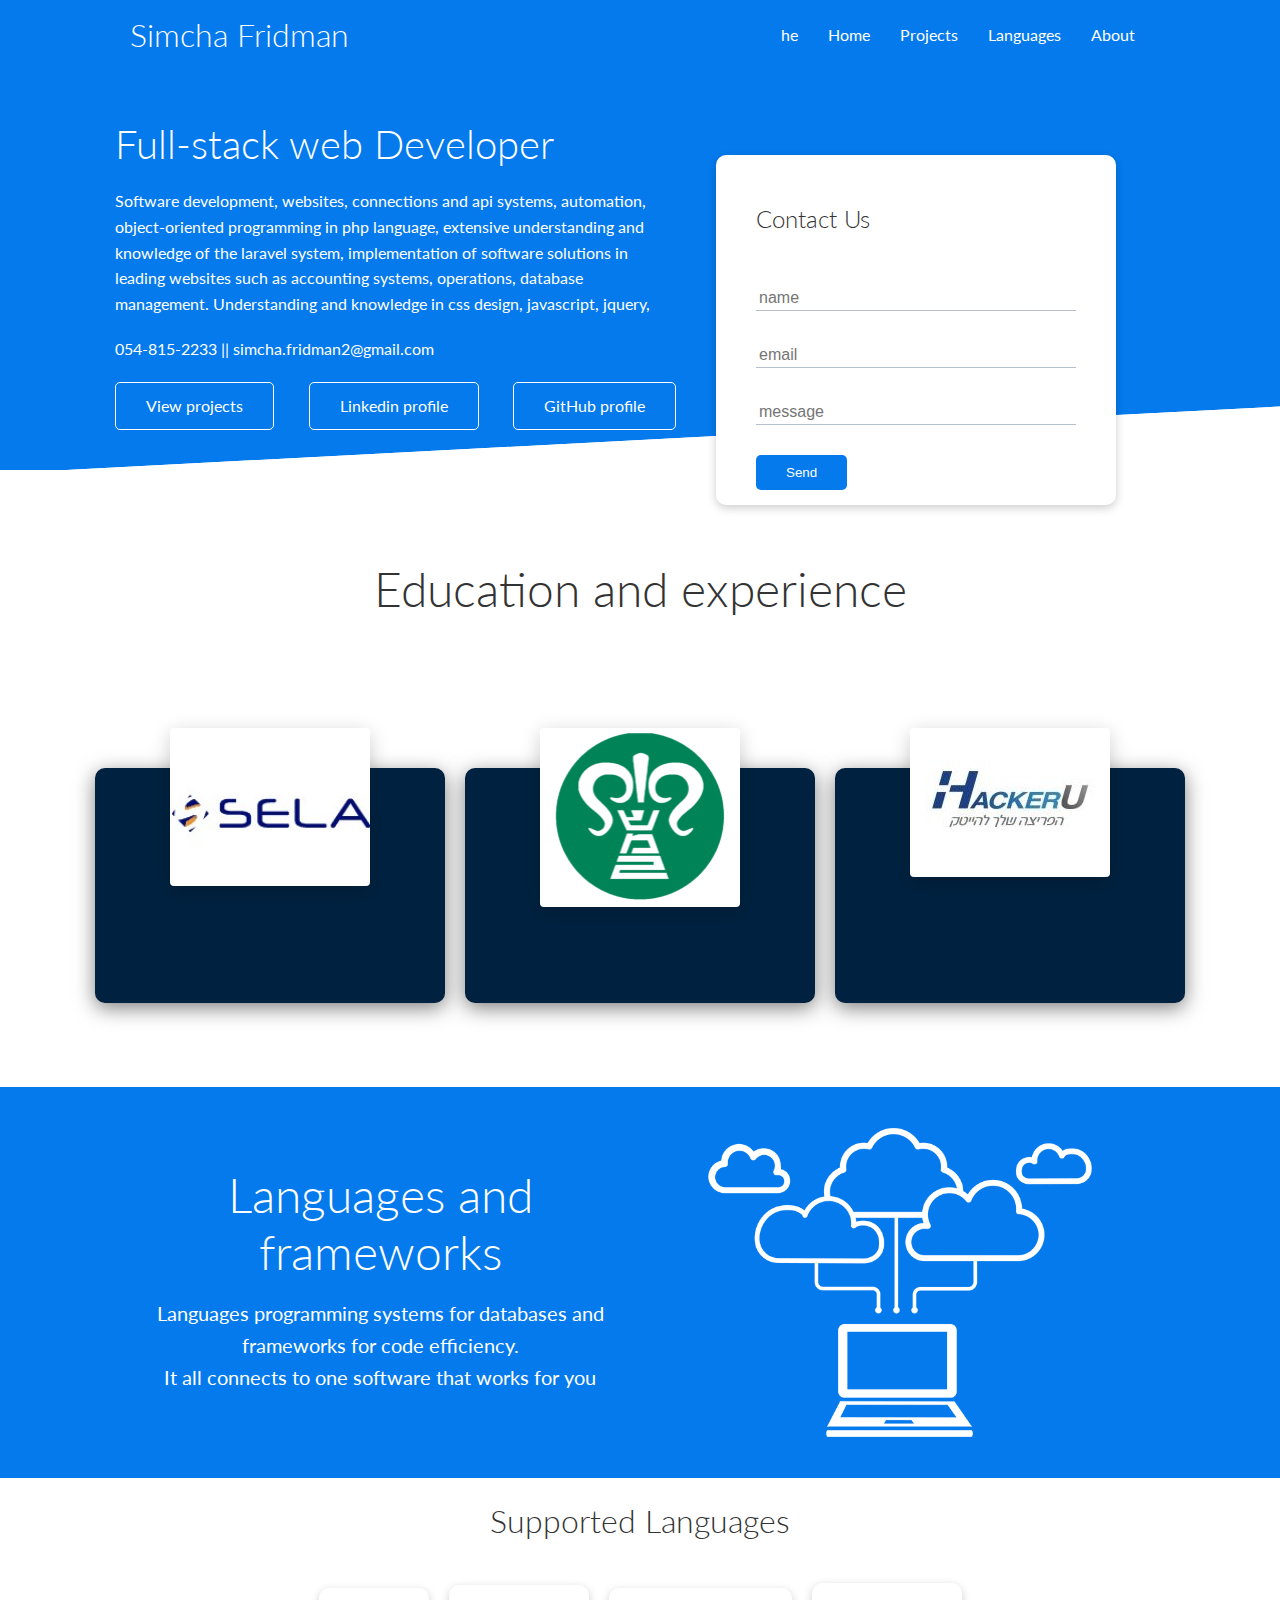
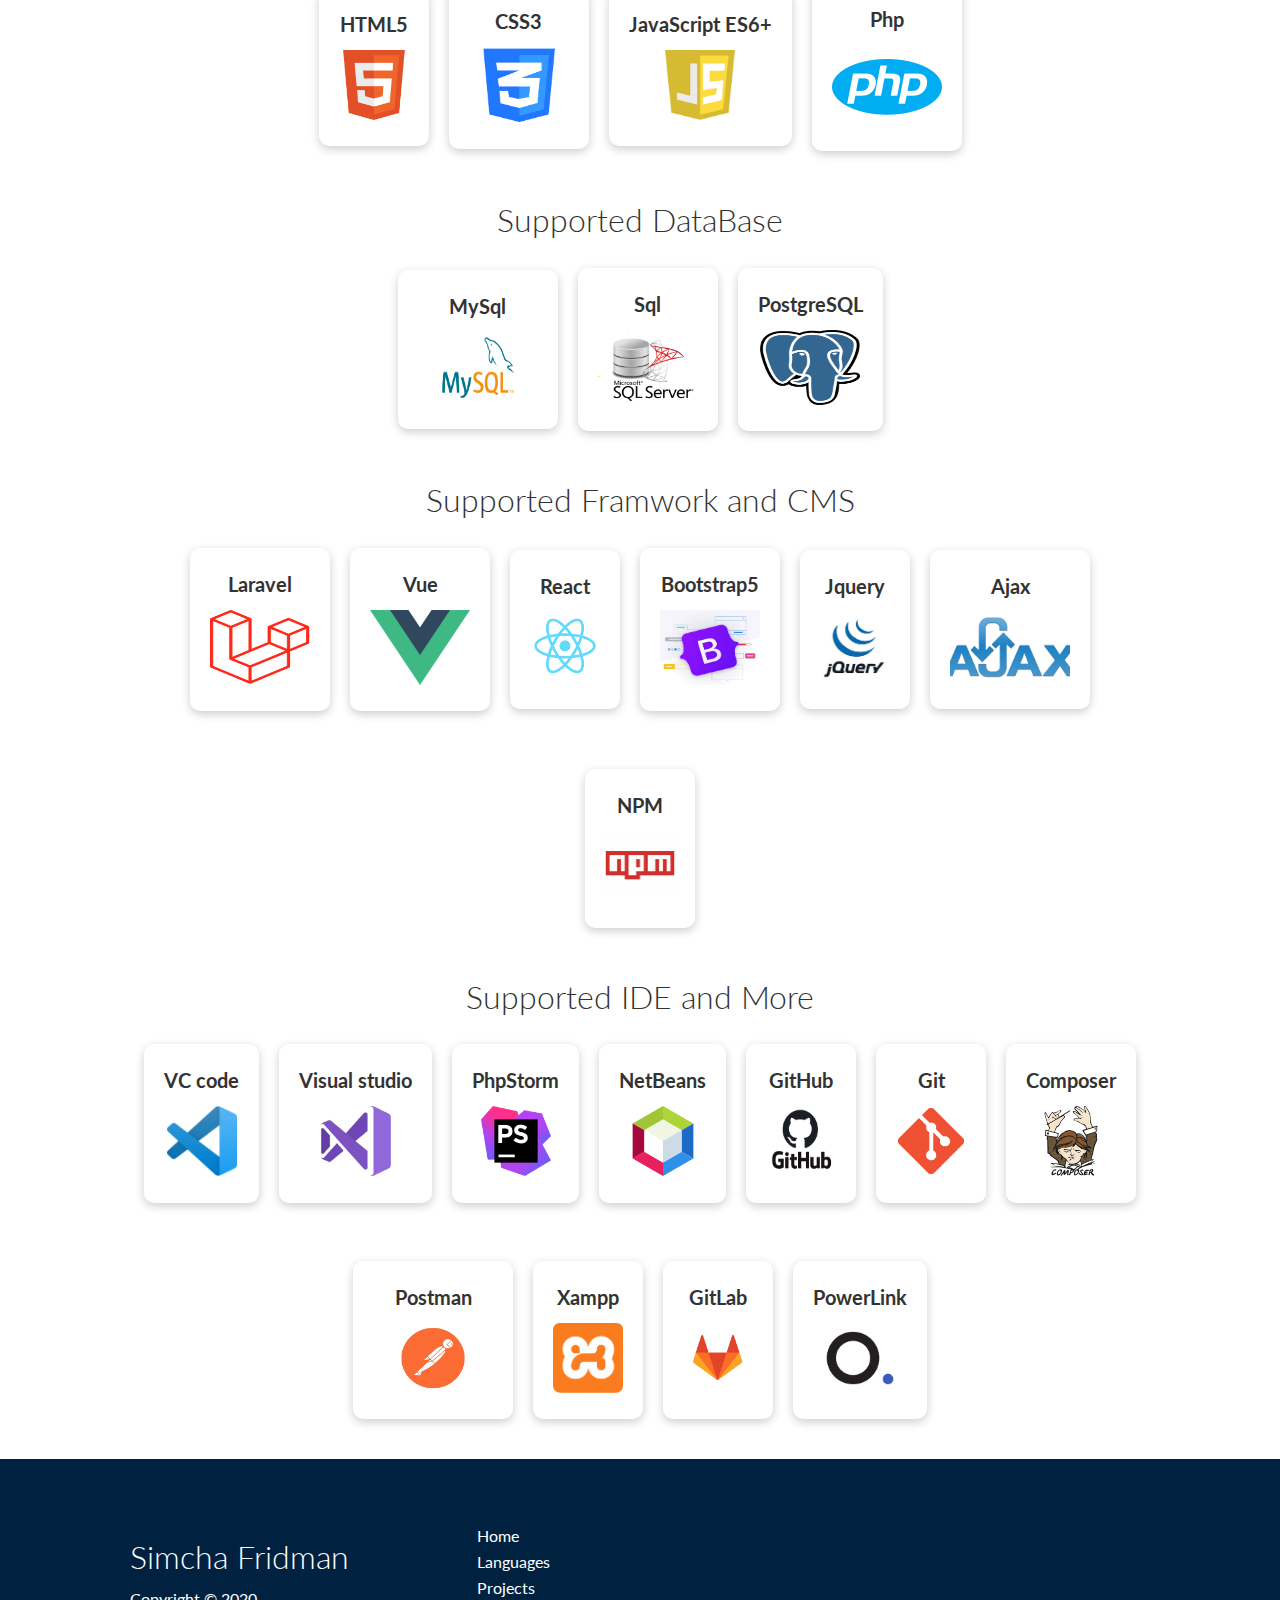
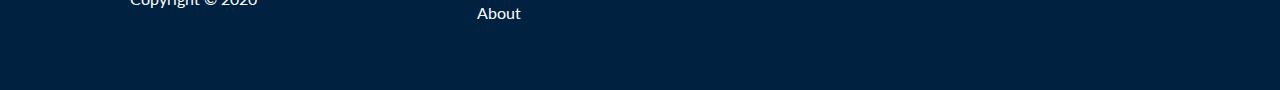
<file: index.html>
<!DOCTYPE html>
<html lang="en">

<head>
    <meta charset="UTF-8">
    <meta name="viewport" content="width=device-width, initial-scale=1.0">
    <link rel="stylesheet" href="https://cdnjs.cloudflare.com/ajax/libs/font-awesome/5.15.1/css/all.min.css"
        integrity="sha512-+4zCK9k+qNFUR5X+cKL9EIR+ZOhtIloNl9GIKS57V1MyNsYpYcUrUeQc9vNfzsWfV28IaLL3i96P9sdNyeRssA=="
        crossorigin="anonymous" />
    <link rel="stylesheet" href="css/utilidies.css">
    <link rel="stylesheet" href="css/style.css">
    <link rel="stylesheet" href="css/Studies.css">

    <title>simcha fridman | Home</title>
</head>

<body>
    <div class="navbar">
        <div class="container flex">
            <h1 class="logo">Simcha Fridman</h1>
            <nav>
                <ul>
                    <li><a href="home_he.html">he</a></li>
                    <li><a href="index.html">Home</a></li>
                    <li><a href="Projects.html">Projects</a></li>
                    <li><a href="#Languages">Languages</a></li>
                    <li><a href="about.html">About</a></li>
                </ul>
            </nav>
        </div>
    </div>

    <section class="showcase">
        <div class="container grid">
            <div class="showcase-text">
                <h1>Full-stack web Developer</h1>
                <p>Software development, websites,
                    connections and api systems, automation, object-oriented programming in php language, extensive understanding and knowledge of the laravel system,
                    implementation of software solutions in leading websites such as accounting systems, operations, database management. Understanding and knowledge in css design, javascript, jquery,</p>
                <p class=""> 054-815-2233 || simcha.fridman2@gmail.com </p>
                <div class="links-btns">
                    <a href="Projects.html" class="btn btn-outline">View projects</a>
                    <a href="https://www.linkedin.com/in/-simcha-fridman/" class="btn btn-outline">Linkedin profile </a>
                    <a href="https://github.com/simcha22" class="btn btn-outline">GitHub profile </a>
                </div>
            </div>
            <div class="showcase-form card">
                <h2>Contact Us</h2>
                <form name="contact" method="POST" netlify-honeypot="bot-field" data-netlify="true">
                    <input type="hidden" name="form-name" value="contact">
                    <p class="hidden">
                        <label>Don’t fill this out if you’re human: <input name="bot-field" /></label>
                    </p>
                    <div class="form-control">
                        <input type="text" name="name" placeholder="name" required>
                    </div>
                    <div class="form-control">
                        <input type="email" name="email" placeholder="email" required>
                    </div>
                    <div class="form-control">
                        <input type="text" name="message" placeholder="message" required>
                    </div>
                    <input type="submit" value="Send" class="btn btn-primary">
                </form>
            </div>
        </div>
    </section>
    <section class="stats">
        <div class="container">
            <h2 class="lg text-center ">Education and experience</h2>
        </div>
    </section>
    <section class="stats">
        <div class="conteiner-2">
            <div class="card-2 bg-dark">
                <div class="imgBx">
                    <img src="images/Studies/לוגו-סלע.jpg" alt="">
                </div>
                <div class="content">
                    <h2>Sela college</h2>
                    <p>Software development studies</p>
                    <p>Software development in c # with Object-oriented programming Learning mvc with .net fremwork,
                        Learning Data Structures,
                        Web development with html css javascript</p>
                </div>
            </div>
            <div class="card-2 bg-dark">
                <div class="imgBx">
                    <img src="images/Studies/8200.png" alt="">

                </div>
                <div class="content">
                    <h2>Intelligence Corps</h2>
                    <p>Two years and eight months' military service in Unit 8200 of the Intelligence Corps in the
                        Electrical Engineering Section</p>
                    <p>Planning and execution of electrical plans, monitoring of implementation in the field,
                        participation in training courses, intelligence electrician, certified electrician, chief
                        electrician</p>
                </div>
            </div>
            <div class="card-2 bg-dark">
                <div class="imgBx">
                    <img src="images/Studies/hackeru.jpg" alt="">
                </div>
                <div class="content">
                    <h2>HackerU college</h2>
                    <p>Full-stack web Developer</p>
                    <p> Website development using html Responsive design with css Learning javascript language with
                        jquery. Working with libraries like React-Redux Ajax-Json implementation, RESTful Api
                        Php server side development work with mysql databases using the laravel framework. Development
                        in node.js with expressjs and mongodb wordpress development with Elementor
                    </p>
                </div>
            </div>
        </div>
    </section>
    <section class="cloud bg-primary my-2 py-2" id="Languages">
        <div class="container grid">
            <div class="text-center">
                <h2 class="lg">Languages and frameworks</h2>
                <p class="lead my-1">Languages programming systems for databases and frameworks for code
                    efficiency.<br>It all connects to one software that works for you</p>
            </div>
            <img style="max-width: 100%;" src="images/cloud.png" alt="">
        </div>
    </section>
    <section class="languages">

        <h2 class="md text-center my-2">Supported Languages</h2>
        <div class="container flex">
            <div class="card">
                <h4>HTML5</h4>
                <img class="leng-img" src="images/logos/html.png" alt="html5">
            </div>
            <div class="card">
                <h4>CSS3</h4>
                <img class="leng-img-w-100" src="images/logos/css.png" alt="css3">
            </div>
            <div class="card">
                <h4>JavaScript ES6+</h4>
                <img class="leng-img" src="images/logos/js.png" alt="javascript">
            </div>
            <!-- <div class="card">
                <h4>Node.js</h4>
                <img src="images/logos/node.png" alt="">
            </div> -->
            <!-- <div class="card">
                <h4>Csharp</h4>
                <img src="images/logos/csharp.png" alt="">
            </div> -->
            <div class="card">
                <h4>Php</h4>
                <img src="images/logos/php.png" alt="php">
            </div>
        </div>
        <h2 class="md text-center">Supported DataBase</h2>
        <div class="container flex">
            <div class="card">
                <h4>MySql</h4>
                <img class="leng-img-w-120" src="images/logos/mysql.png" alt="my sql">
            </div>
            <div class="card">
                <h4>Sql</h4>
                <img class="leng-img-w-100" src="images/logos/sql.png" alt="sql server">
            </div>
            <!-- <div class="card">
                <h4>MongoDB</h4>
                <img class="leng-img-w-120" src="images/logos/mongo.png" alt="">
            </div> -->
            <div class="card">
                <h4>PostgreSQL</h4>
                <img class="leng-img-w-100" src="images/logos/Postgresql.svg.png" alt="postgresql">
            </div>
        </div>
        <h2 class="md text-center">Supported Framwork and CMS</h2>
        <div class="container flex">
            <div class="card">
                <h4>Laravel</h4>
                <img class="leng-img-w-100" src="images/logos/Laravel.png" alt="laravel">
            </div>
            <div class="card">
                <h4>Vue</h4>
                <img class="leng-img-w-100" src="images/logos/Vue.js.svg.png" alt="vue">
            </div>
            <!-- <div class="card">
                <h4>WordPress</h4>
                <img class="leng-img" src="images/logos/WordPress.png" alt="">
            </div> -->
            <div class="card">
                <h4>React</h4>
                <img class="leng-img" src="images/logos/react.png" alt="react">
            </div>
            <!-- <div class="card">
                <h4>Redux</h4>
                <img class="leng-img" src="images/logos/redux.png" alt="">
            </div> -->
            <div class="card">
                <h4>Bootstrap5</h4>
                <img class="leng-img-w-100" src="images/logos/bootstrap-5.jpg" alt="Bootstrap5">
            </div>
            <div class="card">
                <h4>Jquery</h4>
                <img class="leng-img" src="images/logos/jquery.png" alt="jquery">
            </div>
            <div class="card">
                <h4>Ajax</h4>
                <img class="leng-img-w-120" src="images/logos/AJAX.png" alt="ajax">
            </div>
            <div class="card">
                <h4>NPM</h4>
                <img class="leng-img" src="images/logos/npm.jpg" alt="npm">
            </div>
            <!-- <div class="card">
                <h4>Sass</h4>
                <img class="leng-img" src="images/logos/Sass.png" alt="">
            </div> -->
        </div>
        <h2 class="md text-center">Supported IDE and More</h2>
        <div class="container flex">
            <div class="card">
                <h4>VC code</h4>
                <img class="leng-img" src="images/logos/VSCode.png" alt="">
            </div>
            <div class="card">
                <h4>Visual studio</h4>
                <img class="leng-img" src="images/logos/visual_studio.jfif" alt="VC code">
            </div>
            <div class="card">
                <h4>PhpStorm</h4>
                <img class="leng-img" src="images/logos/Phpstorm.png" alt="PhpStorm">
            </div>
            <div class="card">
                <h4>NetBeans</h4>
                <img class="leng-img" src="images/logos/Apache_NetBeans_Logo.svg" alt="NetBeans">
            </div>
            <div class="card">
                <h4>GitHub</h4>
                <img class="leng-img" src="images/logos/github.png" alt="GitHub">
            </div>
            <div class="card">
                <h4>Git</h4>
                <img class="leng-img" src="images/logos/git.png" alt="Git">
            </div>
            <div class="card">
                <h4>Composer</h4>
                <img class="leng-img" src="images/logos/composer.svg" alt="Composer">
            </div>
            <div class="card">
                <h4>Postman</h4>
                <img class="leng-img-w-120" src="images/logos/postman.jpeg" alt="Postman">
            </div>
            <div class="card">
                <h4>Xampp</h4>
                <img class="leng-img" src="images/logos/XAMPP.png" alt="Xampp">
            </div>
            <div class="card">
                <h4>GitLab</h4>
                <img class="leng-img" src="images/logos/gitlab.png" alt="GitLab">
            </div>
            <div class="card">
                <h4>PowerLink</h4>
                <img class="leng-img" src="images/logos/powerlink-logo.png" alt="PowerLink">
            </div>
        </div>
    </section>
    <footer class="footer bg-dark py-5">
        <div class="container grid grid-3">
            <div>
                <h1>Simcha Fridman</h1>
                <p>Copyright &copy; 2020</p>
            </div>
            <nav>
                <ul>
                    <li><a href="index.html">Home</a></li>
                    <li><a href="#Languages">Languages</a></li>
                    <li><a href="Projects.html">Projects</a></li>
                    <li><a href="about.html">About</a></li>
                </ul>
            </nav>
            <div class="social">
                <a href="https://github.com/simcha22" target="_blank"><i class="fab fa-github fa-2x"></i></a>
                <a href="https://gitlab.com/simcha.fridman2" target="_blank"><i class="fab fa-gitlab fa-2x"></i></a>
                <a href="https://www.linkedin.com/in/-simcha-fridman/" target="_blank"><i
                        class="fab fa-linkedin fa-2x"></i></a>
                <a href="https://www.facebook.com/profile.php?id=100010899431033" target="_blank"><i
                        class="fab fa-facebook fa-2x"></i></a>
                <a href="https://www.instagram.com/simcha_fridman/" target="_blank"><i
                        class="fab fa-instagram fa-2x"></i></a>
            </div>
        </div>
    </footer>
</body>

</html>
</file>
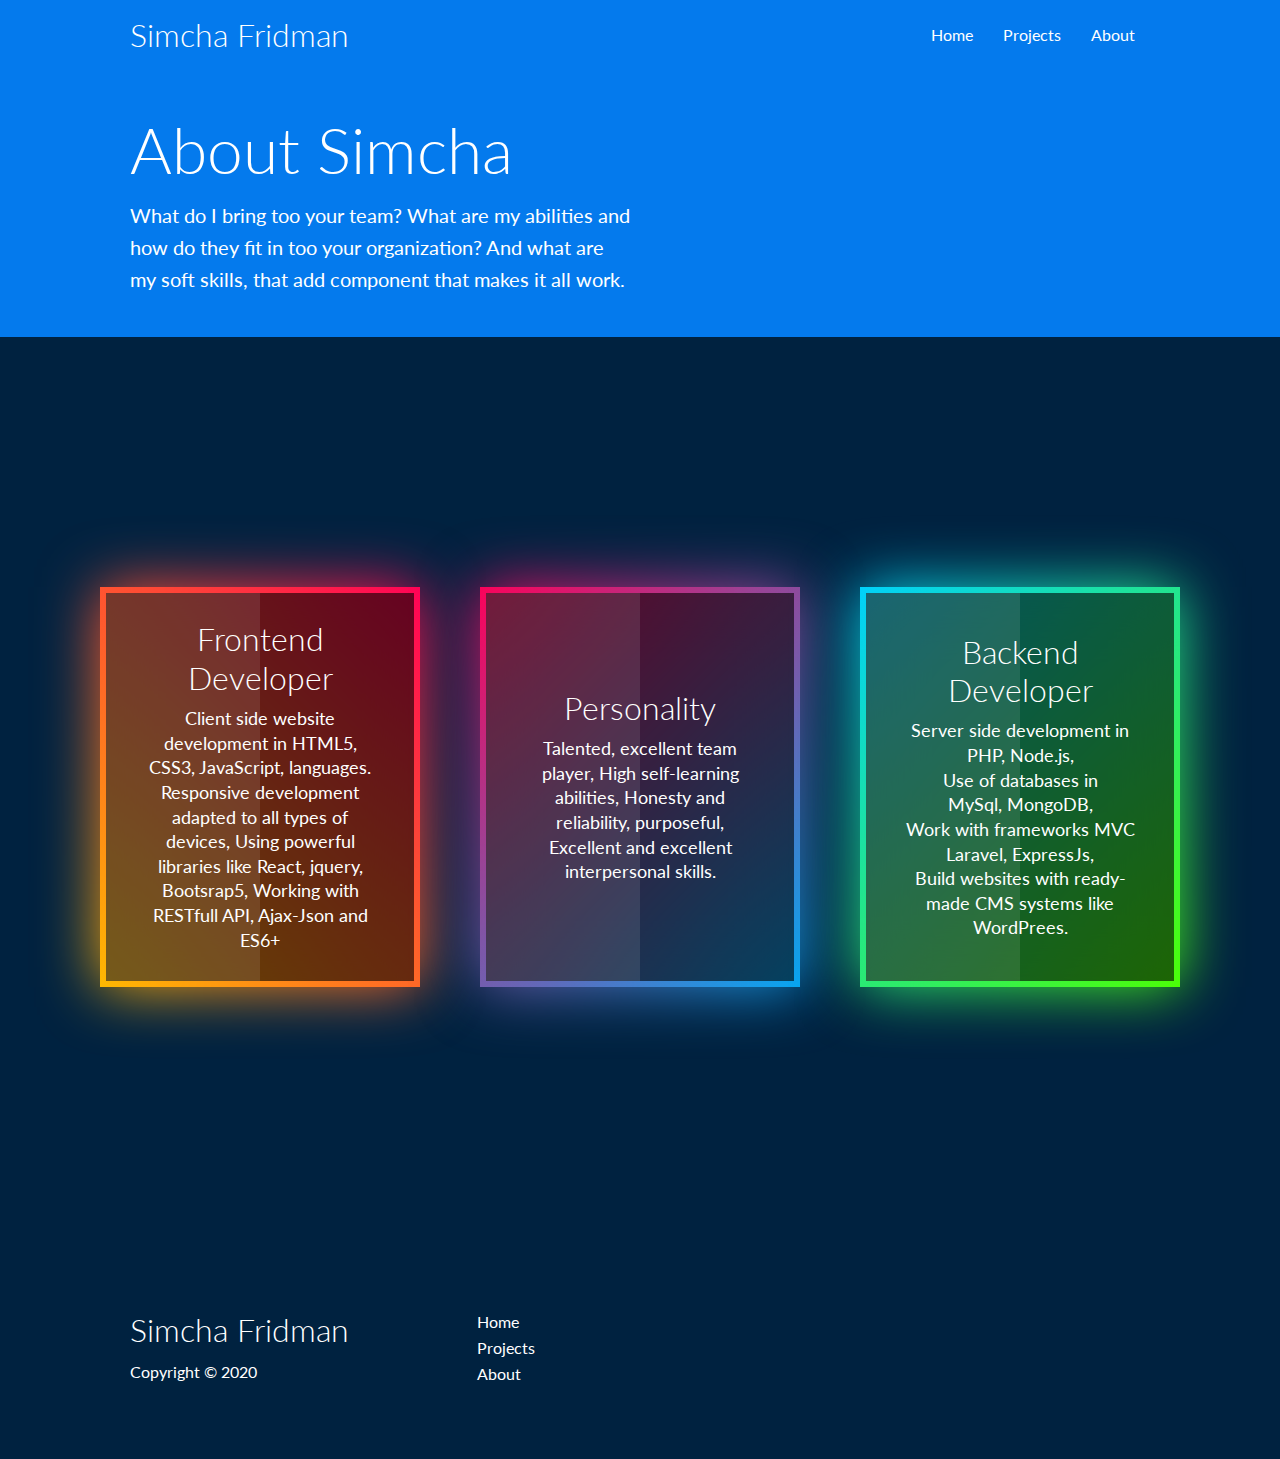
<file: about.html>
<!DOCTYPE html>
<html lang="en">

<head>
    <meta charset="UTF-8">
    <meta name="viewport" content="width=device-width, initial-scale=1.0">
    <link rel="stylesheet" href="https://cdnjs.cloudflare.com/ajax/libs/font-awesome/5.15.1/css/all.min.css"
        integrity="sha512-+4zCK9k+qNFUR5X+cKL9EIR+ZOhtIloNl9GIKS57V1MyNsYpYcUrUeQc9vNfzsWfV28IaLL3i96P9sdNyeRssA=="
        crossorigin="anonymous" />
    <link rel="stylesheet" href="css/utilidies.css">
    <link rel="stylesheet" href="css/style.css">
    <link rel="stylesheet" href="css/Studies.css">

    <title>simcha fridman | about my</title>
</head>

<body>
    <div class="navbar">
        <div class="container flex">
            <h1 class="logo">Simcha Fridman</h1>
            <nav>
                <ul>
                    <li><a href="index.html">Home</a></li>
                    <li><a href="Projects.html">Projects</a></li>
                    <li><a href="about.html">About</a></li>
                </ul>
            </nav>
        </div>
    </div>

    <section class="docs-head bg-primary py-3">
        <div class="container grid">
            <div>
                <h1 class="xl">About Simcha</h1>
                <p class="lead">
                    What do I bring too your team? What are my abilities and how do they fit in too your organization? And what are my soft skills, that add component that makes it all work.
                </p>
            </div>
            
        </div>
    </section>
    <div class="box-body bg-dark">
        <div class="conteiner-3">
            <div class="box bg-dark">
                <span></span>
                <div class="content text-center">
                    <h2>Frontend Developer</h2>
                    <p>Client side website development in HTML5, CSS3, JavaScript, languages.
                        Responsive development adapted to all types of devices,
                        Using powerful libraries like React, jquery, Bootsrap5,
                        Working with RESTfull API, Ajax-Json and ES6+</p>                
                </div>
            </div>
            <div class="box">
                <span></span>
                <div class="content text-center">
                    <h2>Personality</h2>
                    <p>Talented, excellent team player,
                        High self-learning abilities,
                        Honesty and reliability, purposeful,
                        Excellent and excellent interpersonal skills.</p>                
                </div>
            </div>
            <div class="box">
                <span></span>
                <div class="content text-center">
                    <h2>Backend Developer</h2>
                    <p>Server side development in PHP, Node.js,
                        <br/>
                        Use of databases in<br/> MySql, MongoDB,
                        <br/>
                        Work with frameworks MVC Laravel, ExpressJs,<br/>
                        Build websites with ready-made CMS systems like WordPrees.</p>                
                </div>
            </div>
        </div>
    </div>
    <footer class="footer bg-dark py-5">
        <div class="container grid grid-3">
            <div>
                <h1>Simcha Fridman</h1>
                <p>Copyright &copy; 2020</p>
            </div>
            <nav>
                <ul>
                    <li><a href="index.html">Home</a></li>
                    <li><a href="Projects.html">Projects</a></li>
                    <li><a href="about.html">About</a></li>
                </ul>
            </nav>
            <div class="social">
                <a href="https://github.com/simcha22" target="_blank"><i class="fab fa-github fa-2x"></i></a>
                <a href="https://gitlab.com/simcha.fridman2" target="_blank"><i class="fab fa-gitlab fa-2x"></i></a>
                <a href="https://www.linkedin.com/in/-simcha-fridman/" target="_blank"><i class="fab fa-linkedin fa-2x"></i></a>
                <a href="https://www.facebook.com/profile.php?id=100010899431033" target="_blank"><i class="fab fa-facebook fa-2x"></i></a>
                <a href="https://www.instagram.com/simcha_fridman/" target="_blank"><i class="fab fa-instagram fa-2x"></i></a>
            </div>
        </div>
    </footer>
</body>

</html>
</file>
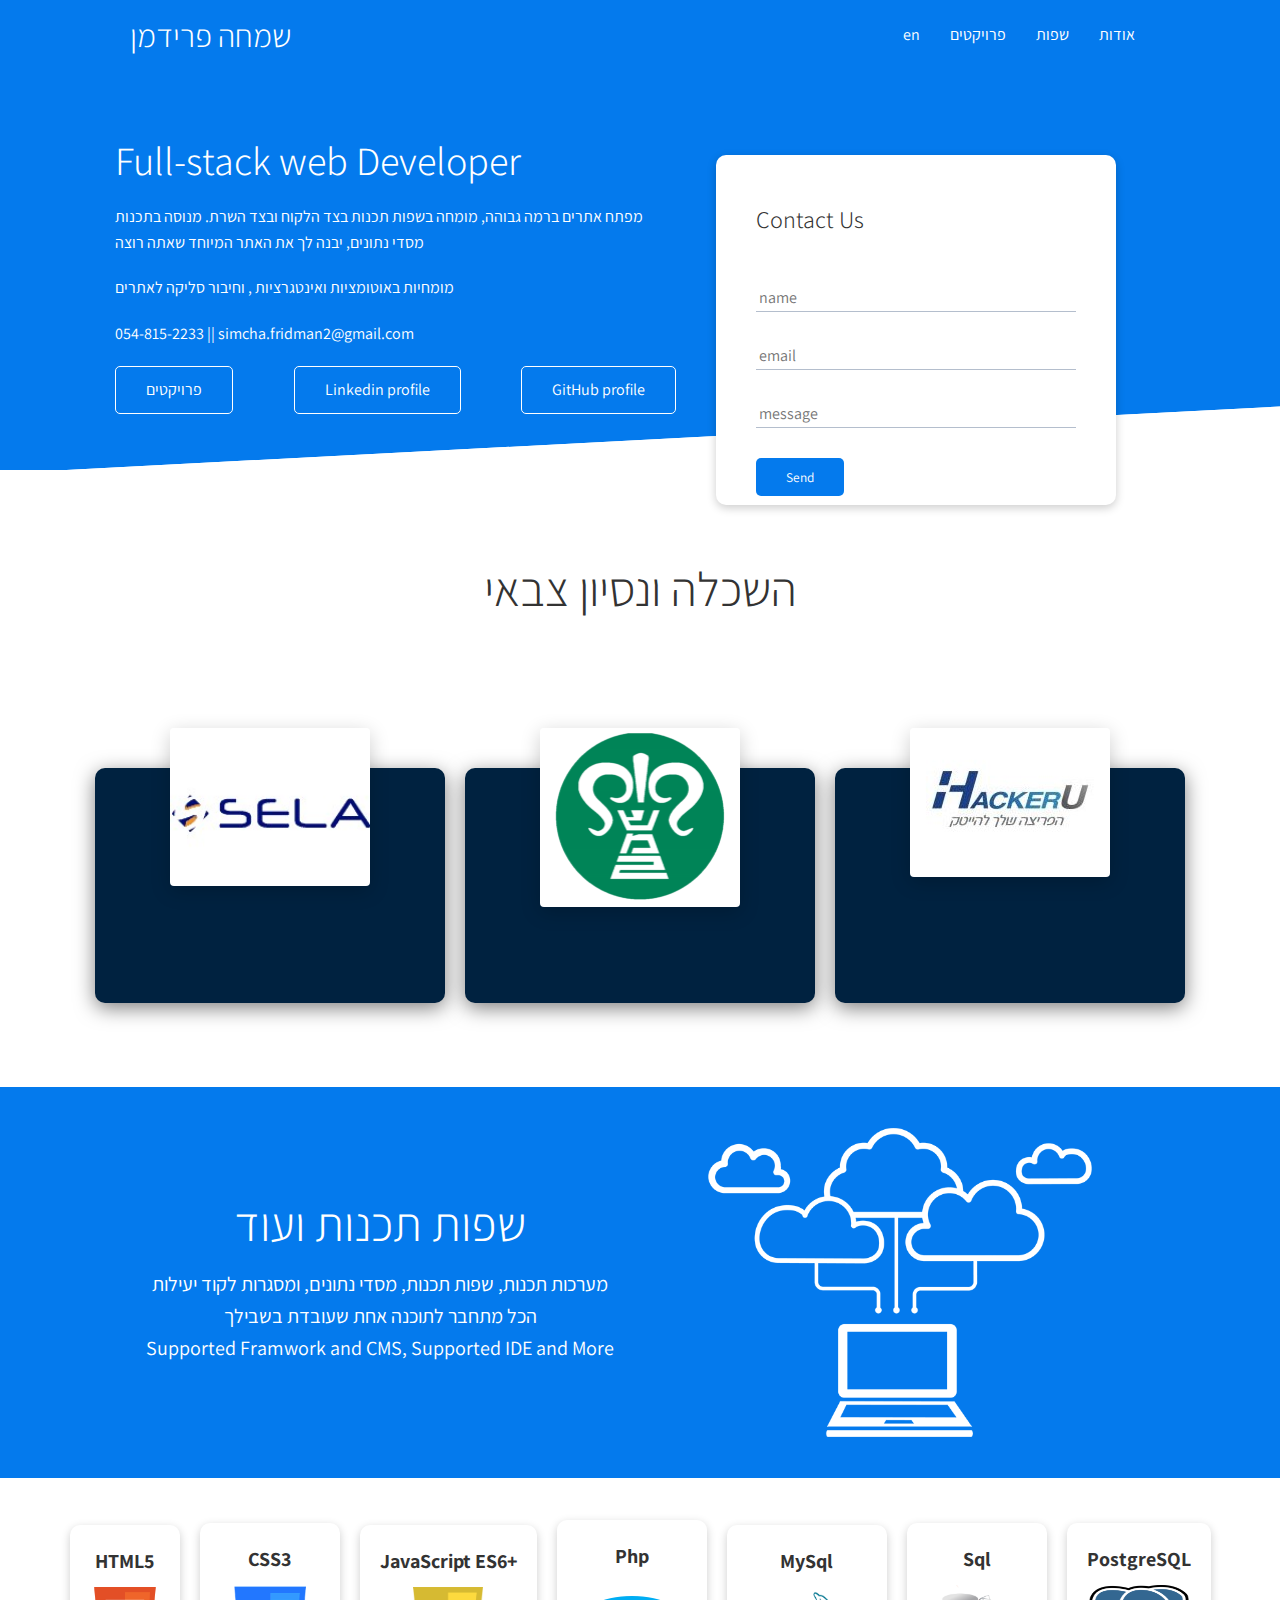
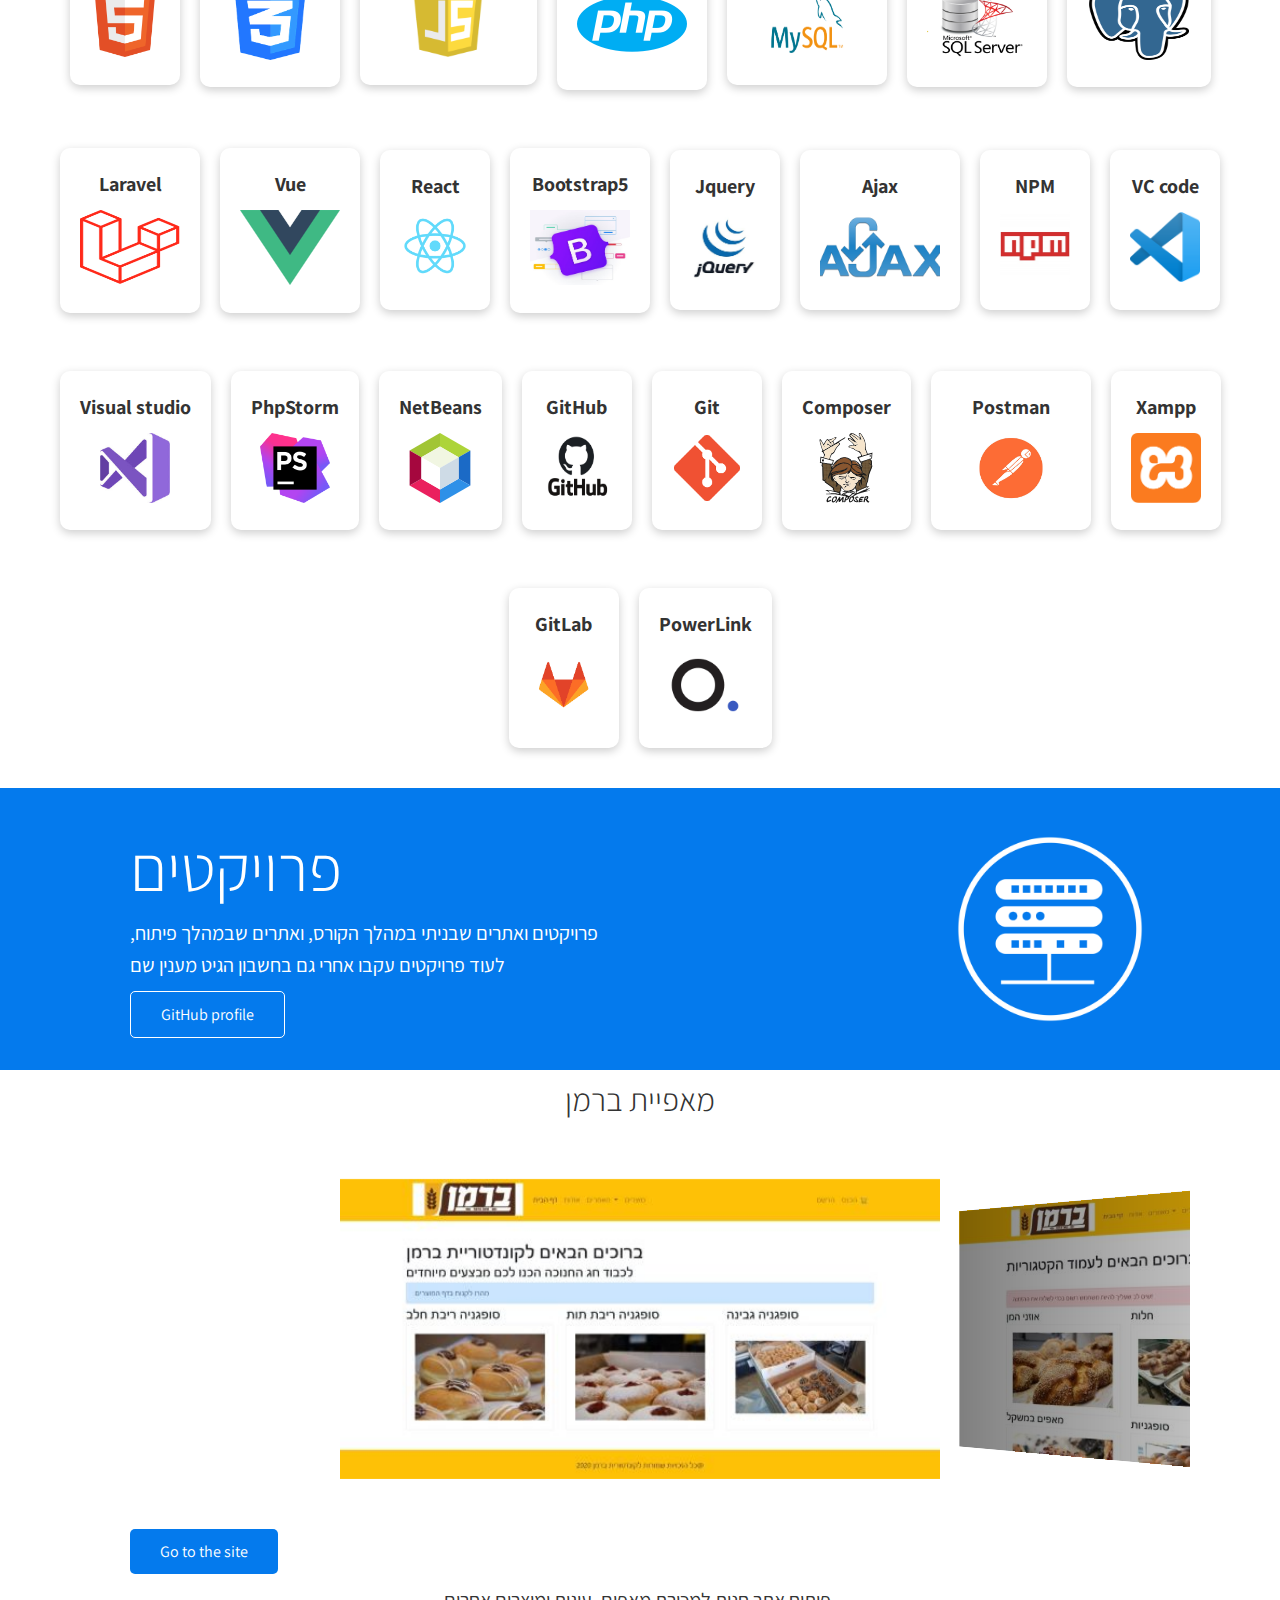
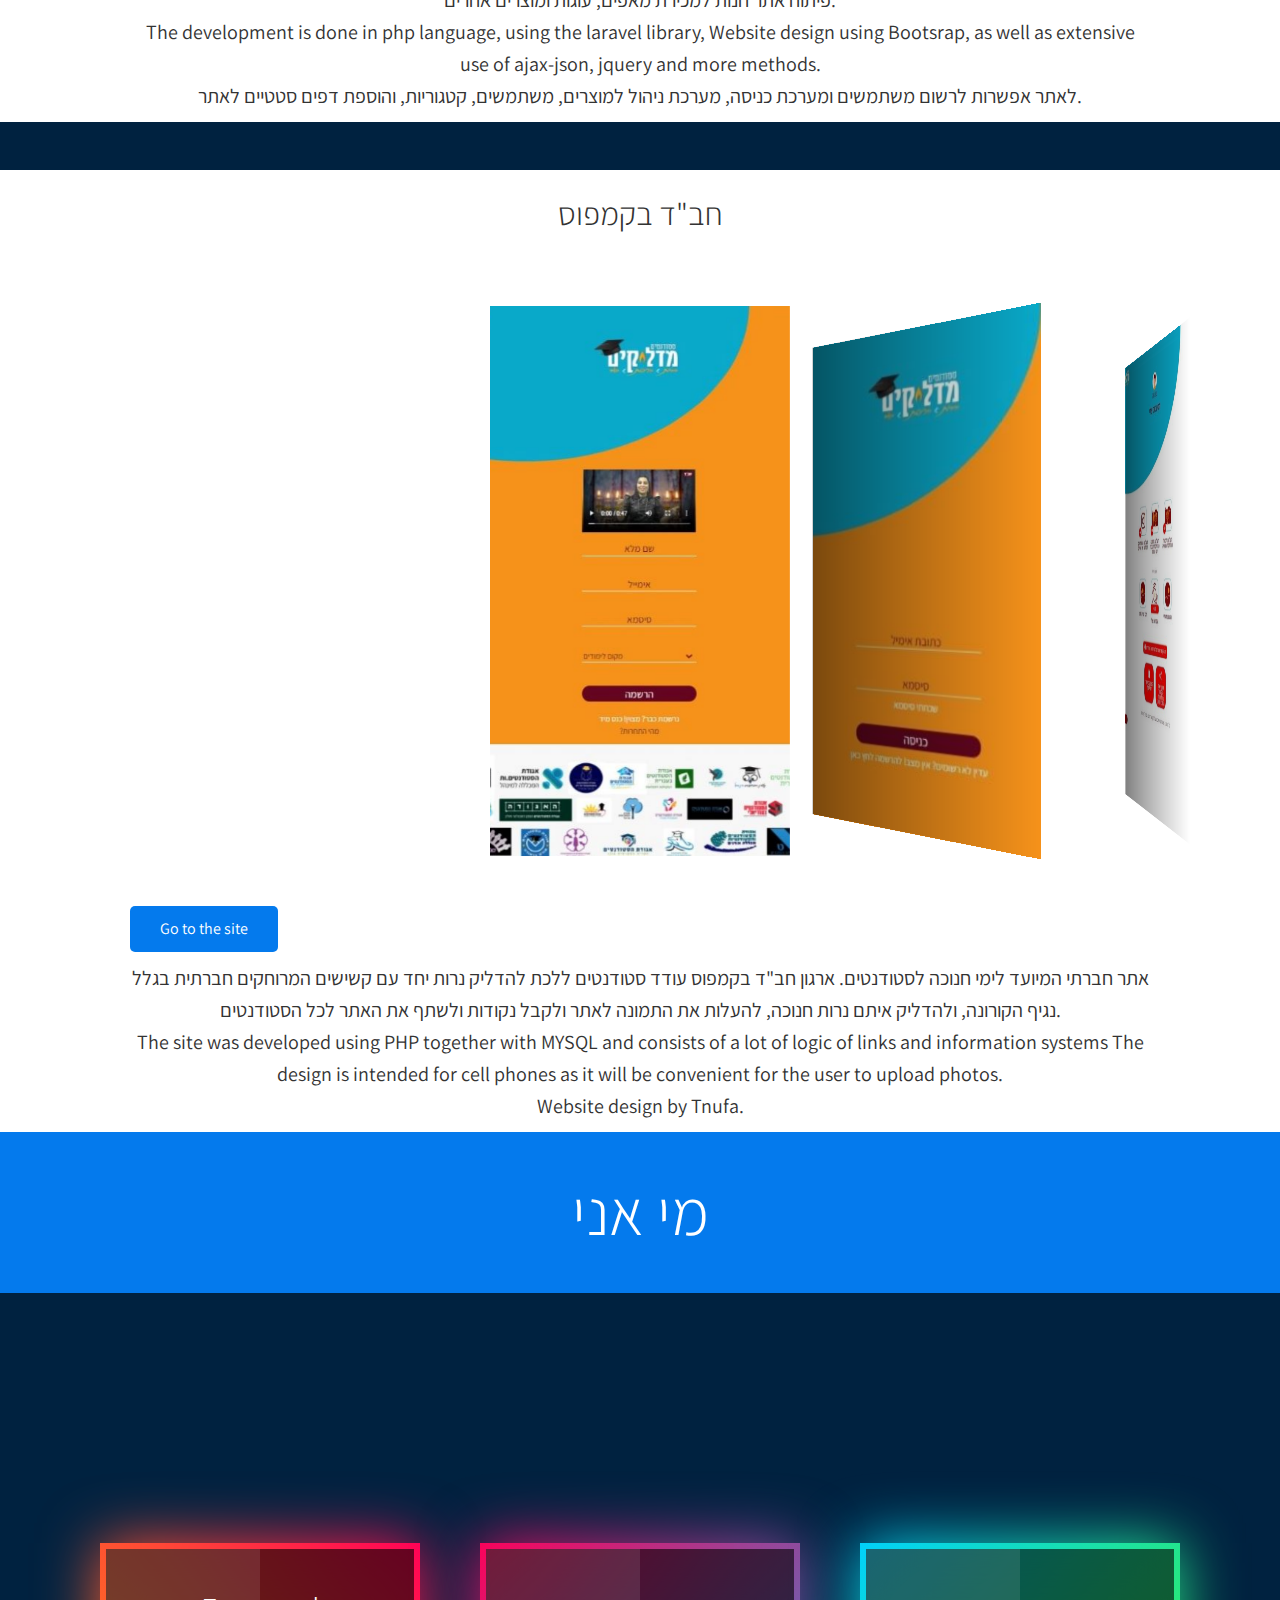
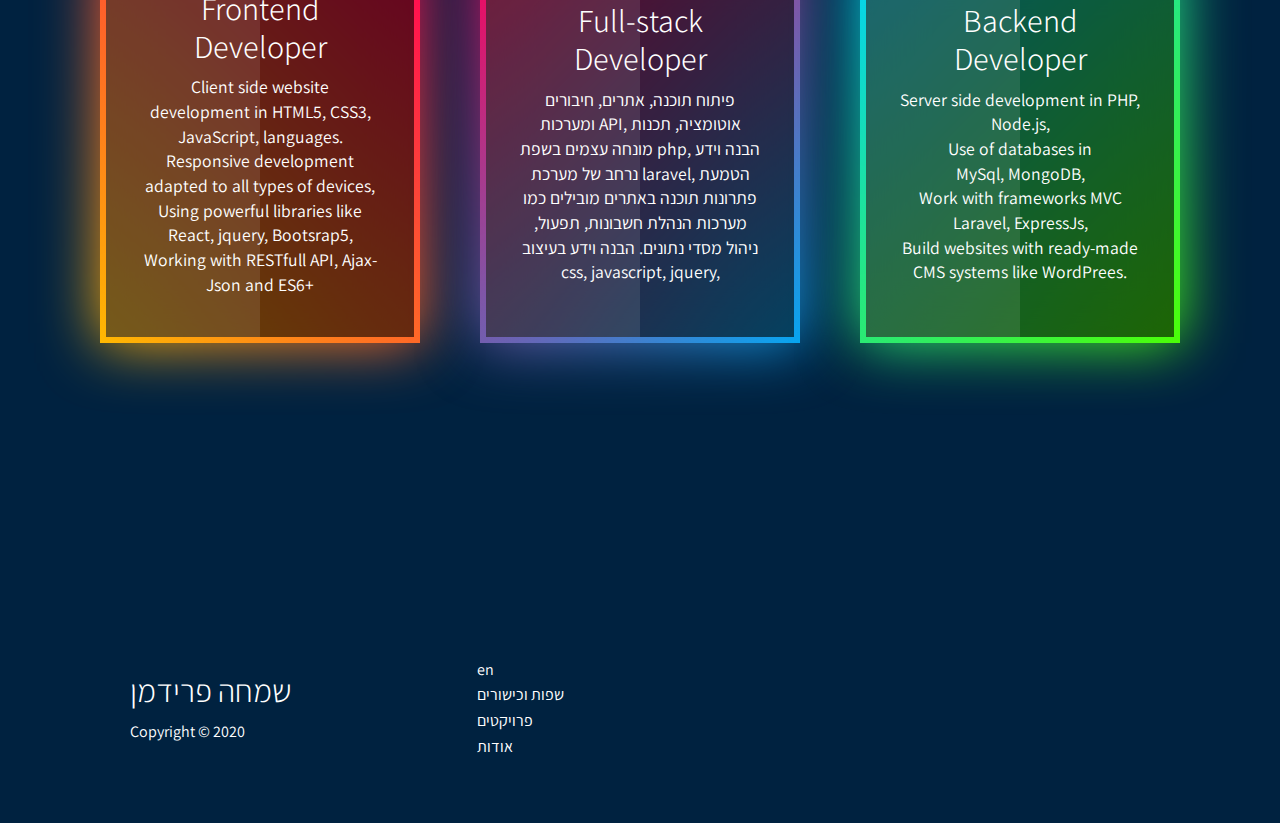
<file: home_he.html>
<!DOCTYPE html>
<html lang="en">

<head>
    <meta charset="UTF-8">
    <meta name="viewport" content="width=device-width, initial-scale=1.0">
    <link rel="stylesheet" href="https://cdnjs.cloudflare.com/ajax/libs/font-awesome/5.15.1/css/all.min.css"
        integrity="sha512-+4zCK9k+qNFUR5X+cKL9EIR+ZOhtIloNl9GIKS57V1MyNsYpYcUrUeQc9vNfzsWfV28IaLL3i96P9sdNyeRssA=="
        crossorigin="anonymous" />
    <link rel="stylesheet" href="https://unpkg.com/swiper/swiper-bundle.min.css" />

    <link rel="stylesheet" href="css/utilidies.css">
    <link rel="stylesheet" href="css/style.css">
    <link rel="stylesheet" href="css/Studies.css">
    <style>
        @import url('https://fonts.googleapis.com/css2?family=Assistant&display=swap');

        * {
            font-family: 'Assistant', sans-serif;
        }
    </style>

    <title>simcha fridman | Home</title>
</head>

<body>
    <div class="navbar">
        <div class="container flex">
            <h1 class="logo">שמחה פרידמן</h1>
            <nav>
                <ul>
                    <li><a href="index.html">en</a></li>
                    <li><a href="#projects_he">פרויקטים</a></li>
                    <li><a href="#Languages">שפות</a></li>
                    <li><a href="#about">אודות</a></li>
                </ul>
            </nav>
        </div>
    </div>

    <section class="showcase">
        <div class="container grid">
            <div class="showcase-text">
                <h1>Full-stack web Developer</h1>
                <p>מפתח אתרים ברמה גבוהה, מומחה בשפות תכנות בצד הלקוח ובצד השרת.
                    מנוסה בתכנות מסדי נתונים, יבנה לך את האתר המיוחד שאתה רוצה</p>
                    <p>מומחיות באוטומציות ואינטגרציות , וחיבור סליקה לאתרים</p>
                <p class=""> 054-815-2233 || simcha.fridman2@gmail.com </p>
                <div class="links-btns">
                    <a href="#projects_he" class="btn btn-outline">פרויקטים</a>
                    <a href="https://www.linkedin.com/in/-simcha-fridman/" class="btn btn-outline">Linkedin profile </a>
                    <a href="https://github.com/simcha22" class="btn btn-outline">GitHub profile </a>
                </div>
            </div>
            <div class="showcase-form card">
                <h2>Contact Us</h2>
                <form name="contact" method="POST" netlify-honeypot="bot-field" data-netlify="true">
                    <input type="hidden" name="form-name" value="contact">
                    <p class="hidden">
                        <label>Don’t fill this out if you’re human: <input name="bot-field" /></label>
                    </p>
                    <div class="form-control">
                        <input type="text" name="name" placeholder="name" required>
                    </div>
                    <div class="form-control">
                        <input type="email" name="email" placeholder="email" required>
                    </div>
                    <div class="form-control">
                        <input type="text" name="message" placeholder="message" required>
                    </div>
                    <input type="submit" value="Send" class="btn btn-primary">
                </form>
            </div>
        </div>
    </section>
    <section class="stats">
        <div class="container">
            <h2 class="lg text-center ">השכלה ונסיון צבאי</h2>
        </div>
    </section>
    <section class="stats">
        <div class="conteiner-2">
            <div class="card-2 bg-dark">
                <div class="imgBx">
                    <img src="images/Studies/לוגו-סלע.jpg" alt="">
                </div>
                <div class="content">
                    <h2>Sela college</h2>
                    <p>לימודי פיתוח תוכנה מכללת סלע</p>
                    <p>Software development in c # with Object-oriented programming Learning mvc with .net fremwork,
                        Learning Data Structures,
                        Web development with html css javascript</p>
                </div>
            </div>
            <div class="card-2 bg-dark">
                <div class="imgBx">
                    <img src="images/Studies/8200.png" alt="">

                </div>
                <div class="content">
                    <h2>חיל המודיעין - 8200</h2>
                    <p>שנתיים ושמונה חודשי שירות צבאי ביחידה 8200 של חיל המודיעין בארצות הברית
                        מדור הנדסת חשמל</p>
                    <p>תכנון וביצוע תכניות חשמל, מעקב אחר היישום בשטח,
                        השתתפות בקורסי הכשרה, חשמלאי מודיעין, חשמלאי מוסמך,
                        חשמלאי ראשי</p>
                </div>
            </div>
            <div class="card-2 bg-dark">
                <div class="imgBx">
                    <img src="images/Studies/hackeru.jpg" alt="">
                </div>
                <div class="content">
                    <h2>HackerU college</h2>
                    <p>Full-stack web Developer</p>
                    <p> Website development using html Responsive design with css Learning javascript language with
                        jquery. Working with libraries like React-Redux Ajax-Json implementation, RESTful Api
                        Php server side development work with mysql databases using the laravel framework. Development
                        in node.js with expressjs and mongodb wordpress development with Elementor
                    </p>
                </div>
            </div>
        </div>
    </section>
    <section class="cloud bg-primary my-2 py-2" id="Languages">
        <div class="container grid">
            <div class="text-center">
                <h2 class="lg">שפות תכנות ועוד</h2>
                <p class="lead my-1">מערכות תכנות, שפות תכנות, מסדי נתונים, ומסגרות לקוד יעילות
                    <br>הכל מתחבר לתוכנה אחת שעובדת בשבילך<br>
                    Supported Framwork and CMS, Supported IDE and More
                </p>
            </div>
            <img style="max-width: 100%;" src="images/cloud.png" alt="">
        </div>
    </section>
    <section class="languages">
        <div class="container-ln flex">
            <div class="card">
                <h4>HTML5</h4>
                <img class="leng-img" src="images/logos/html.png" alt="">
            </div>
            <div class="card">
                <h4>CSS3</h4>
                <img class="leng-img-w-100" src="images/logos/css.png" alt="">
            </div>
            <div class="card">
                <h4>JavaScript ES6+</h4>
                <img class="leng-img" src="images/logos/js.png" alt="">
            </div>
            <!-- <div class="card">
                <h4>Node.js</h4>
                <img src="images/logos/node.png" alt="">
            </div> -->
            <!-- <div class="card">
                <h4>Csharp</h4>
                <img src="images/logos/csharp.png" alt="">
            </div> -->
            <div class="card">
                <h4>Php</h4>
                <img src="images/logos/php.png" alt="">
            </div>
            <div class="card">
                <h4>MySql</h4>
                <img class="leng-img-w-120" src="images/logos/mysql.png" alt="">
            </div>
            <div class="card">
                <h4>Sql</h4>
                <img class="leng-img-w-100" src="images/logos/sql.png" alt="">
            </div>
            <div class="card">
                <h4>PostgreSQL</h4>
                <img class="leng-img-w-100" src="images/logos/Postgresql.svg.png" alt="postgresql">
            </div>
            <!-- <div class="card">
                <h4>MongoDB</h4>
                <img class="leng-img-w-120" src="images/logos/mongo.png" alt="">
            </div> -->
            <div class="card">
                <h4>Laravel</h4>
                <img class="leng-img-w-100" src="images/logos/Laravel.png" alt="">
            </div>
            <!-- <div class="card">
                <h4>WordPress</h4>
                <img class="leng-img" src="images/logos/WordPress.png" alt="">
            </div> -->
            <div class="card">
                <h4>Vue</h4>
                <img class="leng-img-w-100" src="images/logos/Vue.js.svg.png" alt="vue">
            </div>
            <div class="card">
                <h4>React</h4>
                <img class="leng-img" src="images/logos/react.png" alt="">
            </div>
            <!-- <div class="card">
                <h4>Redux</h4>
                <img class="leng-img" src="images/logos/redux.png" alt="">
            </div> -->
            <div class="card">
                <h4>Bootstrap5</h4>
                <img class="leng-img-w-100" src="images/logos/bootstrap-5.jpg" alt="">
            </div>
            <div class="card">
                <h4>Jquery</h4>
                <img class="leng-img" src="images/logos/jquery.png" alt="">
            </div>
            <div class="card">
                <h4>Ajax</h4>
                <img class="leng-img-w-120" src="images/logos/AJAX.png" alt="">
            </div>
            <div class="card">
                <h4>NPM</h4>
                <img class="leng-img" src="images/logos/npm.jpg" alt="">
            </div>
            <!-- <div class="card">
                <h4>Sass</h4>
                <img class="leng-img" src="images/logos/Sass.png" alt="">
            </div> -->
            <div class="card">
                <h4>VC code</h4>
                <img class="leng-img" src="images/logos/VSCode.png" alt="">
            </div>
            <div class="card">
                <h4>Visual studio</h4>
                <img class="leng-img" src="images/logos/visual_studio.jfif" alt="">
            </div>
            <div class="card">
                <h4>PhpStorm</h4>
                <img class="leng-img" src="images/logos/Phpstorm.png" alt="">
            </div>
            <div class="card">
                <h4>NetBeans</h4>
                <img class="leng-img" src="images/logos/Apache_NetBeans_Logo.svg" alt="">
            </div>
            <div class="card">
                <h4>GitHub</h4>
                <img class="leng-img" src="images/logos/github.png" alt="">
            </div>
            <div class="card">
                <h4>Git</h4>
                <img class="leng-img" src="images/logos/git.png" alt="">
            </div>
            <div class="card">
                <h4>Composer</h4>
                <img class="leng-img" src="images/logos/composer.svg" alt="">
            </div>
            <div class="card">
                <h4>Postman</h4>
                <img class="leng-img-w-120" src="images/logos/postman.jpeg" alt="">
            </div>
            <div class="card">
                <h4>Xampp</h4>
                <img class="leng-img" src="images/logos/XAMPP.png" alt="">
            </div>
            <div class="card">
                <h4>GitLab</h4>
                <img class="leng-img" src="images/logos/gitlab.png" alt="">
            </div>
            <div class="card">
                <h4>PowerLink</h4>
                <img class="leng-img" src="images/logos/powerlink-logo.png" alt="">
            </div>
        </div>
    </section>
    <section class="features-head bg-primary py-3">
        <div class="container grid">
            <div>
                <h1 id="projects_he" class="xl">פרויקטים</h1>
                <p class="lead">
                    פרויקטים ואתרים שבניתי במהלך הקורס, ואתרים שבמהלך פיתוח, לעוד פרויקטים עקבו אחרי גם בחשבון הגיט
                    מענין שם</p>
                <a href="https://github.com/simcha22" class="btn btn-outline">GitHub profile </a>
            </div>
            <img src="images/server.png" alt>
        </div>
    </section>

    <section class="slider">
        <div class="container">
            <h2 class="md text-center">מאפיית ברמן</h2>
            <div class="swiper-container">
                <div class="swiper-wrapper">
                    <div class="swiper-slide" style="background-image:url(images/web/הבית.jpeg)"></div>
                    <div class="swiper-slide" style="background-image:url(images/web/חנות.jpeg)"></div>
                    <div class="swiper-slide" style="background-image:url(images/web/קטגוריה.jpeg)"></div>
                    <div class="swiper-slide" style="background-image:url(images/web/מוצר.jpeg)"></div>
                    <div class="swiper-slide" style="background-image:url(images/web/עגלה.jpeg)"></div>
                    <div class="swiper-slide" style="background-image:url(images/web/כניסה.jpeg)"></div>
                    <div class="swiper-slide" style="background-image:url(images/web/הרשמה.jpeg)"></div>
                    <div class="swiper-slide" style="background-image:url(images/web/קטגוריות.jpeg)"></div>
                    <div class="swiper-slide" style="background-image:url(images/web/מוצרים.jpeg)"></div>
                    <div class="swiper-slide" style="background-image:url(images/web/רשימת\ הזמנות.jpeg)"></div>
                    <div class="swiper-slide" style="background-image:url(images/web/עמודים.jpeg)"></div>
                </div>
            </div>
            <a href="http://simcha.jetnet.co.il/" target="_blank" class="btn btn-primary ">Go to the site</a>
            <p class="lead text-center">פיתוח אתר חנות למכירת מאפים, עוגות ומוצרים אחרים.<br>
                The development is done in php language, using the laravel library,
                Website design using Bootsrap, as well as extensive use of ajax-json, jquery and more methods.
                <br> לאתר אפשרות לרשום משתמשים ומערכת כניסה,
                מערכת ניהול למוצרים, משתמשים, קטגוריות, והוספת דפים סטטיים לאתר.
        </div>
    </section>
    <section class="bg-dark p-2"></section>
    <section class="slider">
        <div class="container">
            <h2 class="md text-center my-2">חב"ד בקמפוס</h2>
            <div class="swiper-container">
                <div class="swiper-wrapper">
                    <div class="swiper-slide slide-2" style="background-image:url(images/web/רישום.jpeg)"></div>
                    <div class="swiper-slide slide-2" style="background-image:url(images/web/כניסהחבד.jpeg)"></div>
                    <div class="swiper-slide slide-2" style="background-image:url(images/web/סטטוס.jpeg)"></div>
                    <div class="swiper-slide slide-2" style="background-image:url(images/web/ניקוד.jpeg)"></div>
                    <div class="swiper-slide slide-2" style="background-image:url(images/web/חברים.jpeg)"></div>
                    <div class="swiper-slide slide-2" style="background-image:url(images/web/תמונה.jpeg)"></div>
                    <div class="swiper-slide slide-2" style="background-image:url(images/web/שיתוף.jpeg)"></div>
                </div>
            </div>
            <a href="http://madlikim.co.il/" target="_blank" class="btn btn-primary ">Go to the site</a>
            <p class="lead text-center">
                אתר חברתי המיועד לימי חנוכה לסטודנטים. ארגון חב"ד בקמפוס עודד סטודנטים ללכת להדליק נרות יחד עם קשישים
                המרוחקים חברתית בגלל נגיף הקורונה, ולהדליק איתם נרות חנוכה, להעלות את התמונה לאתר ולקבל נקודות ולשתף את
                האתר לכל הסטודנטים.
                <br />
                The site was developed using PHP together with MYSQL and consists of a lot of logic of links and
                information systems
                The design is intended for cell phones as it will be convenient for the user to upload photos.
                <br />Website design by Tnufa.
            </p>
        </div>
    </section>
    <section class="docs-head bg-primary py-3">
        <div class="container">
            <div id="about">
                <h1 class="xl text-center">מי אני</h1>
            </div>
        </div>
    </section>
    <div class="box-body bg-dark">
        <div class="conteiner-3">
            <div class="box bg-dark">
                <span></span>
                <div class="content text-center">
                    <h2>Frontend Developer</h2>
                    <p>Client side website development in HTML5, CSS3, JavaScript, languages.
                        Responsive development adapted to all types of devices,
                        Using powerful libraries like React, jquery, Bootsrap5,
                        Working with RESTfull API, Ajax-Json and ES6+</p>
                </div>
            </div>
            <div class="box">
                <span></span>
                <div class="content text-center">
                    <h2>Full-stack Developer</h2>
                    <p>פיתוח תוכנה, אתרים,
                        חיבורים ומערכות API, אוטומציה, תכנות מונחה עצמים בשפת php, הבנה וידע נרחב של מערכת laravel,
                        הטמעת פתרונות תוכנה באתרים מובילים כמו מערכות הנהלת חשבונות, תפעול, ניהול מסדי נתונים. הבנה וידע בעיצוב css, javascript, jquery,</p>
                </div>
            </div>
            <div class="box">
                <span></span>
                <div class="content text-center">
                    <h2>Backend Developer</h2>
                    <p>Server side development in PHP, Node.js,
                        <br />
                        Use of databases in<br /> MySql, MongoDB,
                        <br />
                        Work with frameworks MVC Laravel, ExpressJs,<br />
                        Build websites with ready-made CMS systems like WordPrees.
                    </p>
                </div>
            </div>
        </div>
    </div>
    <footer class="footer bg-dark py-5">
        <div class="container grid grid-3">
            <div>
                <h1>שמחה פרידמן</h1>
                <p>Copyright &copy; 2020</p>
            </div>
            <nav>
                <ul>
                    <li><a href="index.html">en</a></li>
                    <li><a href="#Languages">שפות וכישורים</a></li>
                    <li><a href="#projects_he">פרויקטים</a></li>
                    <li><a href="#about">אודות</a></li>
                </ul>
            </nav>
            <div class="social">
                <a href="https://github.com/simcha22" target="_blank"><i class="fab fa-github fa-2x"></i></a>
                <a href="https://gitlab.com/simcha.fridman2" target="_blank"><i class="fab fa-gitlab fa-2x"></i></a>
                <a href="https://www.linkedin.com/in/-simcha-fridman/" target="_blank"><i
                        class="fab fa-linkedin fa-2x"></i></a>
                <a href="https://www.facebook.com/profile.php?id=100010899431033" target="_blank"><i
                        class="fab fa-facebook fa-2x"></i></a>
                <a href="https://www.instagram.com/simcha_fridman/" target="_blank"><i
                        class="fab fa-instagram fa-2x"></i></a>
            </div>
        </div>
    </footer>
    <script src="https://unpkg.com/swiper/swiper-bundle.min.js"></script>

    <script>
        var swiper = new Swiper('.swiper-container', {
            effect: 'coverflow',
            grabCursor: true,
            centeredSlides: true,
            slidesPerView: 'auto',
            coverflowEffect: {
                rotate: 50,
                stretch: 0,
                depth: 100,
                modifier: 1,
                slideShadows: true,
            },
            pagination: {
                el: '.swiper-pagination',
            },
        });
    </script>
</body>

</html>
</file>
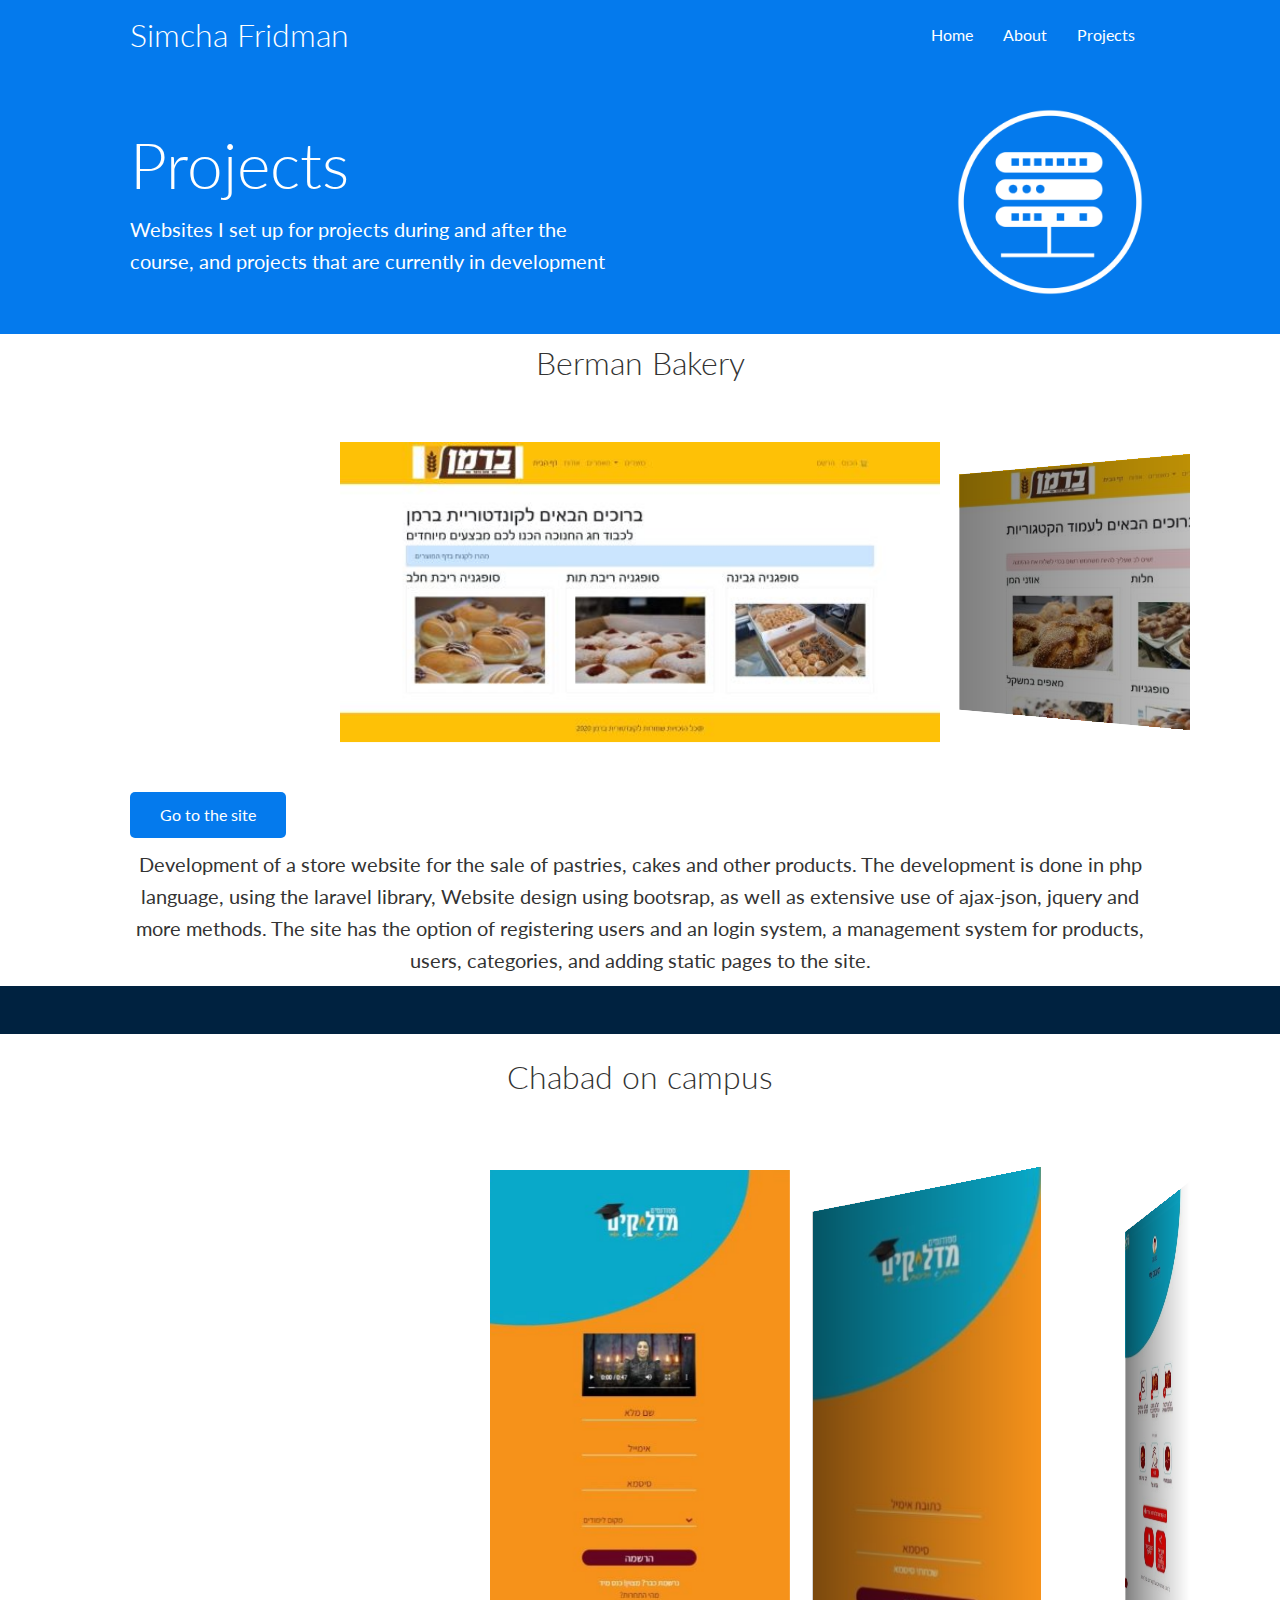
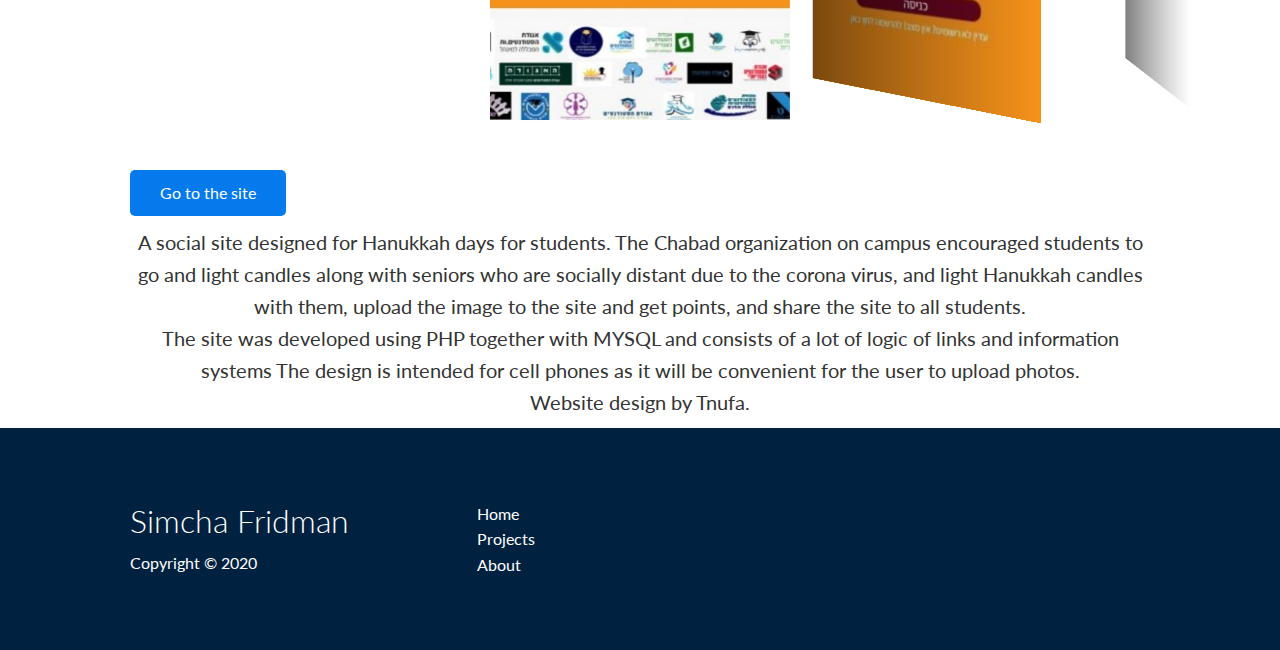
<file: Projects.html>
<!DOCTYPE html>
<html lang="en">

<head>
    <meta charset="UTF-8">
    <meta name="viewport" content="width=device-width, initial-scale=1.0">
    <link rel="stylesheet" href="https://cdnjs.cloudflare.com/ajax/libs/font-awesome/5.15.1/css/all.min.css"
        integrity="sha512-+4zCK9k+qNFUR5X+cKL9EIR+ZOhtIloNl9GIKS57V1MyNsYpYcUrUeQc9vNfzsWfV28IaLL3i96P9sdNyeRssA=="
        crossorigin="anonymous" />
    <link rel="stylesheet" href="https://unpkg.com/swiper/swiper-bundle.min.css" />
    <link rel="stylesheet" href="css/utilidies.css">
    <link rel="stylesheet" href="css/style.css">
    <link rel="stylesheet" href="css/Studies.css">
    <title>simcha fridman | my projects</title>
</head>

<body>
    <div class="navbar">
        <div class="container flex">
            <h1 class="logo">Simcha Fridman</h1>
            <nav>
                <ul>
                    <li><a href="index.html">Home</a></li>
                    <li><a href="about.html">About</a></li>
                    <li><a href="Projects.html">Projects</a></li>
                </ul>
            </nav>
        </div>
    </div>

    <section class="features-head bg-primary py-3">
        <div class="container grid">
            <div>
                <h1 class="xl">Projects</h1>
                <p class="lead">
                    Websites I set up for projects during and after the course, and projects that are currently in
                    development
                </p>
            </div>
            <img src="images/server.png" alt>
        </div>
    </section>

    <section class="slider">
        <div class="container">
            <h2 class="md text-center">Berman Bakery</h2>            
            <div class="swiper-container">
                <div class="swiper-wrapper">
                    <div class="swiper-slide" style="background-image:url(images/web/הבית.jpeg)"></div>
                    <div class="swiper-slide" style="background-image:url(images/web/חנות.jpeg)"></div>
                    <div class="swiper-slide" style="background-image:url(images/web/קטגוריה.jpeg)"></div>
                    <div class="swiper-slide" style="background-image:url(images/web/מוצר.jpeg)"></div>
                    <div class="swiper-slide" style="background-image:url(images/web/עגלה.jpeg)"></div>
                    <div class="swiper-slide" style="background-image:url(images/web/כניסה.jpeg)"></div>
                    <div class="swiper-slide" style="background-image:url(images/web/הרשמה.jpeg)"></div>
                    <div class="swiper-slide" style="background-image:url(images/web/קטגוריות.jpeg)"></div>
                    <div class="swiper-slide" style="background-image:url(images/web/מוצרים.jpeg)"></div>
                    <div class="swiper-slide" style="background-image:url(images/web/רשימת\ הזמנות.jpeg)"></div>
                    <div class="swiper-slide" style="background-image:url(images/web/עמודים.jpeg)"></div>
                </div>
            </div>
            <a href="http://simcha.jetnet.co.il/" target="_blank" class="btn btn-primary ">Go to the site</a>
            <p class="lead text-center">Development of a store website for the sale of pastries, cakes and other
                products.
                The development is done in php language, using the laravel library,
                Website design using bootsrap, as well as extensive use of ajax-json, jquery and more methods.
                The site has the option of registering users and an login system,
                a management system for products, users, categories, and adding static pages to the site.
            </p>
            </div>
    </section>
    <section class="bg-dark p-2"></section>
    <section class="slider">
        <div class="container">
            <h2 class="md text-center my-2">Chabad on campus</h2>
            <div class="swiper-container">
                <div class="swiper-wrapper">
                    <div class="swiper-slide slide-2" style="background-image:url(images/web/רישום.jpeg)"></div>
                    <div class="swiper-slide slide-2" style="background-image:url(images/web/כניסהחבד.jpeg)"></div>
                    <div class="swiper-slide slide-2" style="background-image:url(images/web/סטטוס.jpeg)"></div>
                    <div class="swiper-slide slide-2" style="background-image:url(images/web/ניקוד.jpeg)"></div>
                    <div class="swiper-slide slide-2" style="background-image:url(images/web/חברים.jpeg)"></div>
                    <div class="swiper-slide slide-2" style="background-image:url(images/web/תמונה.jpeg)"></div>
                    <div class="swiper-slide slide-2" style="background-image:url(images/web/שיתוף.jpeg)"></div>
                </div>
            </div>
            <a href="http://madlikim.co.il/" target="_blank" class="btn btn-primary ">Go to the site</a>
            <p class="lead text-center">
                A social site designed for Hanukkah days for students.
The Chabad organization on campus encouraged students to go and light candles along with seniors who are socially distant due to the corona virus, and light Hanukkah candles with them, upload the image to the site and get points, and share the site to all students.
<br/>
The site was developed using PHP together with MYSQL and consists of a lot of logic of links and information systems
The design is intended for cell phones as it will be convenient for the user to upload photos.
<br/>Website design by Tnufa.
            </p>
        </div>
    </section>
    <footer class="footer bg-dark py-5">
        <div class="container grid grid-3">
            <div>
                <h1>Simcha Fridman</h1>
                <p>Copyright &copy; 2020</p>
            </div>
            <nav>
                <ul>
                    <li><a href="index.html">Home</a></li>
                    <li><a href="Projects.html">Projects</a></li>
                    <li><a href="about.html">About</a></li>
                </ul>
            </nav>
            <div class="social">
                <a href="https://github.com/simcha22" target="_blank"><i class="fab fa-github fa-2x"></i></a>
                <a href="https://gitlab.com/simcha.fridman2" target="_blank"><i class="fab fa-gitlab fa-2x"></i></a>
                <a href="https://www.linkedin.com/in/-simcha-fridman/" target="_blank"><i
                        class="fab fa-linkedin fa-2x"></i></a>
                <a href="https://www.facebook.com/profile.php?id=100010899431033" target="_blank"><i
                        class="fab fa-facebook fa-2x"></i></a>
                <a href="https://www.instagram.com/simcha_fridman/" target="_blank"><i
                        class="fab fa-instagram fa-2x"></i></a>
            </div>
        </div>
    </footer>
    <script src="https://unpkg.com/swiper/swiper-bundle.min.js"></script>

    <script>
        var swiper = new Swiper('.swiper-container', {
            effect: 'coverflow',
            grabCursor: true,
            centeredSlides: true,
            slidesPerView: 'auto',
            coverflowEffect: {
                rotate: 50,
                stretch: 0,
                depth: 100,
                modifier: 1,
                slideShadows: true,
            },
            pagination: {
                el: '.swiper-pagination',
            },
        });
    </script>
</body>

</html>
</file>
<file: css/utilidies.css>
.container{
    max-width: 1100px;
    margin: 0 auto;
    overflow: auto;
    padding: 0 40px;
}
.container-ln{
    max-width: 1300px;
    margin: 0 auto;
    overflow: auto;
    padding: 0 40px;
}
.card {
    background-color: #fff;
    color: #333;
    border-radius: 10px;
    box-shadow: 0 3px 10px rgba(0,0,0,0.2);
    padding: 20px;
    margin: 10px;
}
.btn {
    display: inline-block;
    padding: 10px 30px;
    cursor: pointer;
    background: var(--primary-color);
    color: #fff;
    border: none;
    border-radius: 5px;
}

.btn-outline {
    background-color: transparent;
    border: 1px #fff solid;
}

.btn:hover{
    transform: scale(0.95);
}

.bg-primary, .btn-primary{
    background-color: var(--primary-color);
    color: #fff;
}
.bg-secondary, .btn-secondary{
    background-color: var(--secondary-color);
    color: #fff;
}
.bg-dark, .btn-dark{
    background-color: var(--dark-color);
    color: #fff;
}

.bg-light, .btn-light{
    background-color: var(--light-color);
    color: #333;
}
.bg-oreng{
    background-color: var(--oreng-color);
}
.text-primary{
    color: var(--primary-color);
}
.text-secondary{
    color: var(--secondary-color);
}
.text-dark{
    color: var(--dark-color);
}

.text-light{
    color: var(--light-color);
}

.bg-primary a, 
.btn-primary a,
.bg-secondary a, 
.btn-secondary a,
.bg-dark a, 
.btn-dark a,
.btn-light a{
color: #fff;
}

.lead{
    font-size: 20px;
}

.sm{
    font-size: 1rem;
}

.md{
    font-size: 2rem;
}

.lg{
    font-size: 3rem;
}

.xl{
    font-size: 4rem;
}

.text-center {
    text-align: center;
}

.alert{
    background-color: var(--light-color);
    padding: 10px 20px;
    font-weight: bold;
    margin: 15px 0;
}
.alert i {
    margin-right: 10px;
}

.alert-success{
    background-color: var(--success-color);
    color: #fff;
}
.alert-error{
    background-color: var(--error-color);
    color: #fff;
}
.flex{
    display: flex;
    justify-content: center;
    align-items: center;
    height: 100%;
}

.grid{
    display: grid;
    grid-template-columns: repeat(2,1fr);
    gap: 20px;
    justify-content: center;
    align-items: center;
    height: 100%;
}

.grid-3 {
    grid-template-columns: repeat(3,1fr);
}

.my-1{
    margin: 1rem 0;
}
.my-2{
    margin: 1.5rem 0;
}
.my-3{
    margin: 2rem 0;
}
.my-4{
    margin: 3rem 0;
}
.my-5{
    margin: 4rem 0;
}
.m-1{
    margin: 1rem ;
}
.m-2{
    margin: 1.5rem;
}
.m-3{
    margin: 2rem;
}
.m-4{
    margin: 3rem;
}
.m-5{
    margin: 4rem;
}

.py-1{
    padding: 1rem 0;
}
.py-2{
    padding: 1.5rem 0;
}
.py-3{
    padding: 2rem 0;
}
.py-4{
    padding: 3rem 0;
}
.py-5{
    padding: 4rem 0;
}
.p-1{
    padding: 1rem;
}
.p-2{
    padding: 1.5rem;
}
.p-3{
    padding: 2rem;
}
.p-4{
    padding: 3rem;
}
.p-5{
    padding: 4rem;
}
</file>
<file: css/style.css>
@import url('https://fonts.googleapis.com/css2?family=Lato:wght@300&display=swap');

:root{
    --primary-color: #047aed;
    --secondary-color: #1c3fa8;
    --dark-color: #002240;
    --light-color: #f4f4f4;
    --success-color: #5cb85c;
    --error-color:#d9534f;
    --oreng-color:#ecaa22;
}

*{
box-sizing: border-box;
margin: 0;
padding: 0;
}

body{
    font-family: 'Lato', sans-serif;
    color: #333;
    line-height: 1.6;
}

ul{
    list-style-type: none;
}

a{
    text-decoration: none;
    color:#333;
}

h1, h2 {
    font-weight: 300;
    line-height: 1.2;
    margin: 10px 0;
}

p{
    margin: 10px 0;
}

.leng-img{
    width: 70px;
    height: 70px;
}
.leng-img-w-120{
    width: 120px;
    height: 70px;
}
.leng-img-w-100{
    width: 100px;
    height: 75px;
}

code, pre{
    background: #333;
    color: #fff;
    padding: 10px;
}
.navbar{
    background-color: var(--primary-color);
    color: #fff;
    height: 70px;
}

.navbar ul {
    display: flex;
}

.navbar a {
    color: #fff;
    padding: 10px;
    margin: 0 5px;
}

.navbar a:hover{
    border-bottom: 2px #fff solid;
}

.navbar .flex{
    justify-content: space-between;
}

.showcase{
    height: 400px;
    background-color: var(--primary-color);
    color: #fff;
    position: relative;
}

.showcase h1 {
    font-size: 40px;   
}

.showcase p {
    margin: 20px 0;
}
.links-btns{
    display: flex;
    justify-content: space-between;
}
.showcase .grid{
    overflow: visible;
    grid-template-columns: 55% 45%;
    gap: 30px;
}

.showcase-text {
    animation: slideInFromLeft 1s ease-in;
}
.showcase-form {
    position: relative;
    top: 60px;
    height: 350px;
    width: 400px;
    padding: 40px;
    z-index: 100;
    animation: slideInFromRight 1s ease-in;
}
.hidden{
    visibility: hidden;
    height: 0;
}
.showcase-form .form-control {
    margin: 30px 0;
}

.showcase-form input[type='text'],
.showcase-form input[type='email']{
    border: 0;
    border-bottom: 1px solid #b4becd;
    width: 100%;
    padding: 3px;
    font-size: 16px;
}

.showcase-form input:focus {
    outline: none;
}

.showcase::before,
.showcase::after{
    content: '';
    position: absolute;
    height: 100px;
    bottom: -70px;
    right: 0;
    left: 0;
    background: #fff;
    transform: skewY(-3deg);
}

.stats {
    display: flex;
        justify-content: center;
        align-items: center;
    padding-top: 80px;
    animation: slideInFromBottom 1s ease-in;
}
.stats-heading {
    max-width: 500px;
    margin: auto;
}

.stats .grid h3 {
 font-size: 35px;
}

.stats .grid p {
    font-size: 20px;
    font-weight: bold;
}

.cli .grid{
    grid-template-columns: repeat(3, 1fr);
    grid-template-rows: repeat(2,1fr);
}

.cli .grid>*:first-child{
    grid-column: 1/span 2;
    grid-row: 1 / span 2;
}

.cloud .grid{
    grid-template-columns: repeat();
}

.languages .flex{
    flex-wrap: wrap;
}
.languages .card{
    text-align: center;
    margin: 18px 10px 40px;
    transition: transform 0.2s ease-in;
}

.languages .card h4{
    font-size: 20px;
    margin-bottom: 10px;
}

.languages .card:hover{
    transform: translateY(-15px);
}

.features-head img,
.docs-head img
{
    width: 200px;
    justify-self: flex-end;
}

.features-sub-head img{
    width: 300px;
    justify-self: flex-end;
}

.features-main .grid{
    padding: 30px;
}

.features-main .card> i{
    margin-right: 20px;
}

.features-main .grid>*:first-child{
    grid-column: 1 / span 3;
}

.features-main .grid>*:nth-child(2){
    grid-column: 1 / span 2;
}

.docs-main h3{
    margin: 20px 0;
}
.docs-main .grid{
    grid-template-columns: 1fr 2fr;
    align-items: flex-start;
}

.docs-main nav li{
    font-size: 17px;
    padding-bottom: 5px;
    margin-bottom: 5px;
    border-bottom: 1px solid #ccc;
}

.docs-main a:hover{
    font-weight: bold;
}
.footer .social a{
    margin: 0 10px;
}
@keyframes slideInFromLeft{
    0% {
        transform: translateX(-100%);
    }
    100% {
        transform: translateX(0);
    }
}
@keyframes slideInFromRight{
    0% {
        transform: translateX(100%);
    }
    100% {
        transform: translateX(0);
    }
}
@keyframes slideInFromTop{
    0% {
        transform: translateY(-100%);
    }
    100% {
        transform: translateX(0);
    }
}
@keyframes slideInFromBottom{
    0% {
        transform: translateY(100%);
    }
    100% {
        transform: translateX(0);
    }
}
@media(max-width: 768px){
    .grid,
    .showcase .grid,
    .stats .grid,
    .cli .grid,
    .cloud .grid,
    .features-main .grid,
    .docs-main .grid{
        grid-template-columns: 1fr;
        grid-template-rows: 1fr;
    }

    .showcase {
        height: auto;
    }

    .showcase-text{
        text-align: center;
        margin-top: 40px;
        animation: slideInFromTop 1s ease-in;

    }
    .showcase-form{
        justify-self: center;
        margin: auto;
        animation: slideInFromBottom 1s ease-in;
        width: 350px;
    }

    .cli .grid>*:first-child{
        grid-column: 1;
        grid-row: 1;
    }
    .features-head,
    .features-sub-head,
    .docs-head{
        text-align: center;
    }
    .features-head img,
    .features-sub-head img,
    .docs-head img{
        justify-self: center;
    }

    .features-main .grid > *:first-child,
    .features-main .grid > *:nth-child(2)
    {
        grid-column: 1;
    }
    .links-btns{
        display: grid;
    justify-content: center;
    }
}

@media(max-width: 500px){
    .navbar{
        height: 110px;
    }

    .navbar .flex{
        flex-direction: column;
    }

    .navbar ul{
        padding: 10px;
        background-color: rgba(0,0,0,0.1);
    }

    .links-btns{
        display: grid;
    justify-content: center;
    }
    .links-btns a{
        margin-bottom: 5px;
     }
}
</file>
<file: css/Studies.css>
section .stoudies {
  display: flex;
  justify-content: center;
  align-items: center;
}
.conteiner-2 {
  position: relative;
  width: 1300px;
  display: flex;
  justify-content: center;
  align-items: center;
  flex-wrap: wrap;
  padding: 30px;
}

.conteiner-2 .card-2 {
  position: relative;
  width: 350px;
  height: 235px;
  margin: 30px 10px;
  padding: 20px 15px;
  display: flex;
  flex-direction: column;
  border-radius: 10px;
  box-shadow: 0 5px 20px rgba(0, 0, 0, 0.5);
  transition: 0.3s ease-in-out;
}
.conteiner-2 .card-2:hover {
  height: 500px;
}
.conteiner-2 .card-2 .imgBx {
  position: relative;
  width: 260px;
  height: 260px;
  top: -60px;
  left: 60px;
  z-index: 1;
}

.conteiner-2 .card-2 .imgBx img {
  width: 200px;
  border-radius: 4px;
  box-shadow: 0 5px 20px rgba(0, 0, 0, 0.2);
}

.conteiner-2 .card-2 .content {
  position: relative;
  margin-top: -140px;
  padding: 10px 15px;
  text-align: center;
  visibility: hidden;
  opacity: 0;
  transition: 0.3s ease-in-out;
}

.conteiner-2 .card-2:hover .content {
  visibility: visible;
  opacity: 1;
  margin-top: -40px;
  transition-delay: 0.3s;
}
.box-body {
  display: flex;
  justify-content: center;
  align-items: center;
  min-height: 100vh;
}

.conteiner-3 {
  position: relative;
  display: flex;
  justify-content: center;
  align-items: center;
  padding: 40px 0;
  flex-wrap: wrap;
}

.conteiner-3 .box {
  position: relative;
  width: 320px;
  height: 400px;
  display: flex;
  justify-content: center;
  align-items: center;
  margin: 20px 30px;
  transition: 0.5s;
}

.conteiner-3 .box:hover {
  transform: translateY(-20px);
}
.conteiner-3 .box::before {
  content: "";
  position: absolute;
  top: 0;
  left: 0;
  width: 100%;
  height: 100%;
  background: linear-gradient(45deg, #ffbc00, #ff0058);
}
.conteiner-3 .box::after {
  content: "";
  position: absolute;
  top: 0;
  left: 0;
  width: 100%;
  height: 100%;
  background: linear-gradient(45deg, #ffbc00, #ff0058);
  filter: blur(30px);
}

.conteiner-3 .box:nth-child(2)::before,
.conteiner-3 .box:nth-child(2)::after {
  background: linear-gradient(315deg, #03a9f4, #ff0058);
}

.conteiner-3 .box:nth-child(3)::before,
.conteiner-3 .box:nth-child(3)::after {
  background: linear-gradient(315deg, #4dff03, #00d0ff);
}

.conteiner-3 .box span {
  position: absolute;
  top: 6px;
  left: 6px;
  right: 6px;
  bottom: 6px;
  background: rgba(0, 0, 0, 0.6);
  z-index: 2;
}

.conteiner-3 .box span::before {
  content: "";
  position: absolute;
  top: 0;
  left: 0;
  width: 50%;
  height: 100%;
  background: rgba(255, 255, 255, 0.1);
  pointer-events: none;
}

.conteiner-3 .box .content {
  position: relative;
  z-index: 10;
  padding: 20px 40px;
}

.conteiner-3 .box .content h2 {
  font-size: 2em;
  color: #fff;
  margin-bottom: 10px;
}

.conteiner-3 .box .content p {
  font-size: 1.1em;
  color: #fff;
  margin-bottom: 10px;
  line-height: 1.4em;
}

section .slider {
  position: relative;
  width: 100%;
  min-height: 100vh;
  display: flex;
  justify-content: center;
  align-items: center;
  background: #2196f3;
  overflow: hidden;
}

.swiper-container {
  width: 100%;
  padding-top: 50px;
  padding-bottom: 50px;
}

.swiper-slide {
  background-position: center;
  background-size: cover;
  width: 600px;
  height: 300px;
}

.slide-2 {
    width: 300px;
    height: 550px;
}
@media(max-width: 768px){
    .swiper-slide {
        background-position: center;
        background-size: cover;
        width: 330px;
        height: 200px;
    }
    .slide-2 {
        width: 280px;
        height: 500px;
    }
}

@media(max-width: 400px){
  .swiper-slide {
    background-position: center;
    background-size: cover;
    width: 300px;
    height: 200px;
}
}
</file>
